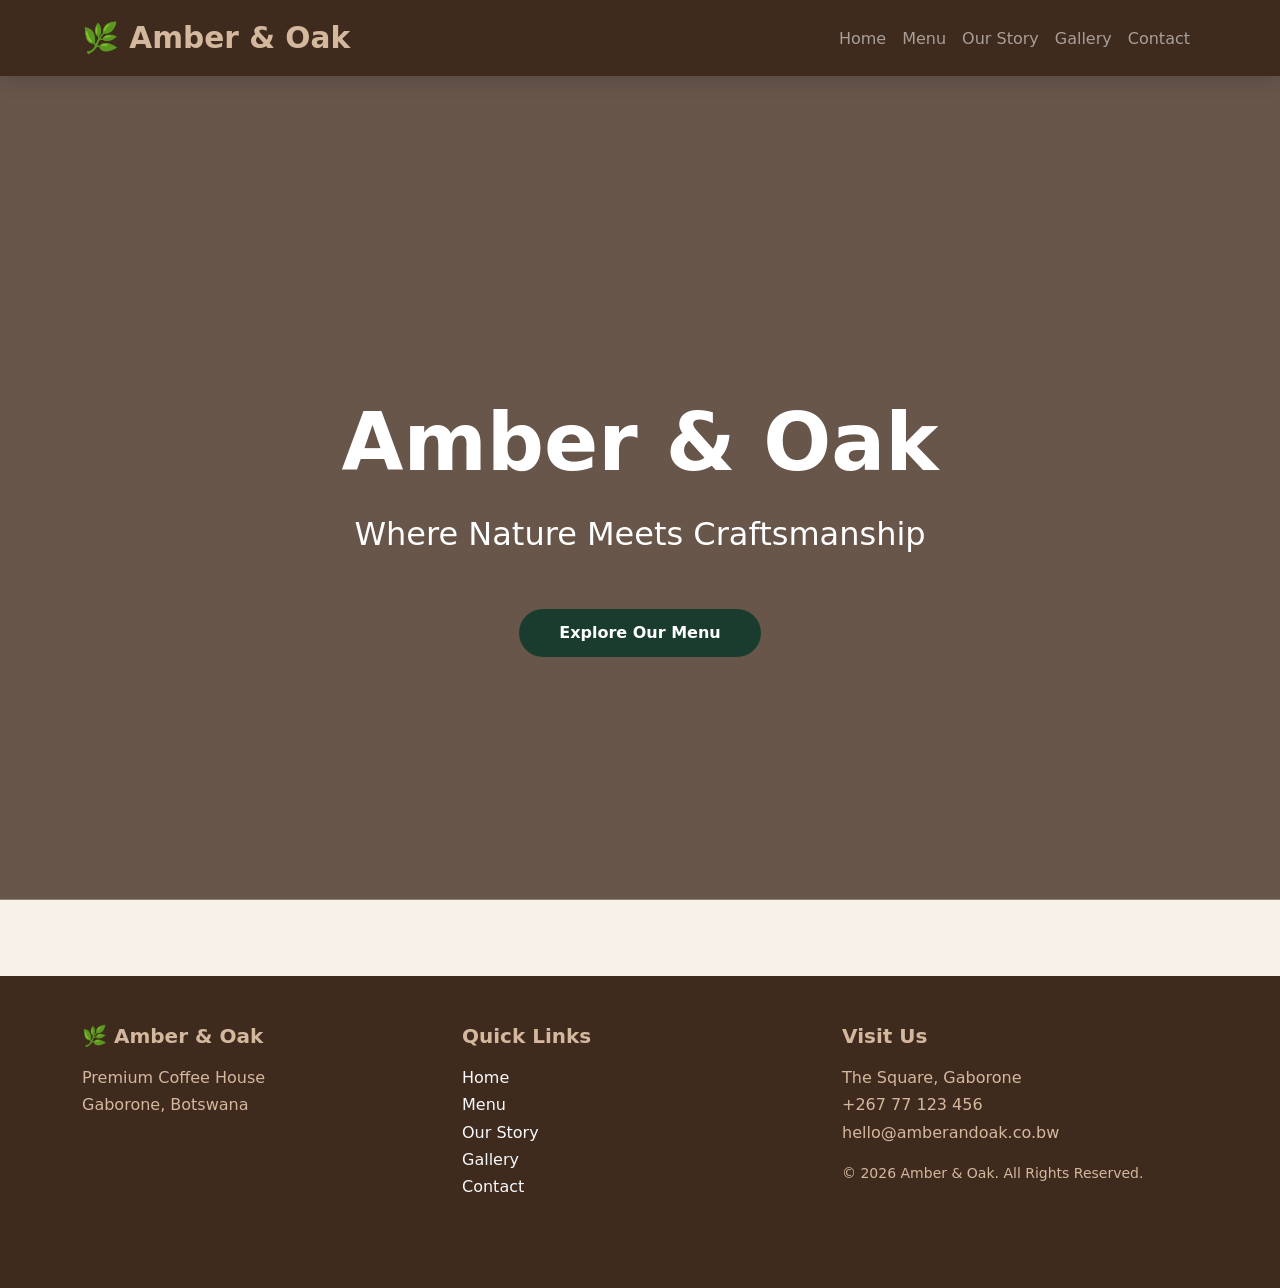
<file: index.html>
<!DOCTYPE html>
<html lang="en">
<head>
    <meta charset="UTF-8">
    <meta name="viewport" content="width=device-width, initial-scale=1.0">
    <title>Amber & Oak | Premium Coffee House</title>
    <link href="https://cdn.jsdelivr.net/npm/bootstrap@5.3.3/dist/css/bootstrap.min.css" rel="stylesheet">
    <link rel="stylesheet" href="css/style.css">
    <link href="https://cdnjs.cloudflare.com/ajax/libs/font-awesome/6.5.0/css/all.min.css" rel="stylesheet">
</head>
<body>

    <nav class="navbar navbar-expand-lg navbar-dark sticky-top">
        <div class="container">
            <a class="navbar-brand fw-bold" href="index.html">🌿 Amber & Oak</a>
            <button class="navbar-toggler" type="button" data-bs-toggle="collapse" data-bs-target="#navbarNav">
                <span class="navbar-toggler-icon"></span>
            </button>
            <div class="collapse navbar-collapse" id="navbarNav">
                <ul class="navbar-nav ms-auto">
                    <li class="nav-item"><a class="nav-link" href="index.html">Home</a></li>
                    <li class="nav-item"><a class="nav-link" href="menu.html">Menu</a></li>
                    <li class="nav-item"><a class="nav-link" href="about.html">Our Story</a></li>
                    <li class="nav-item"><a class="nav-link" href="gallery.html">Gallery</a></li>
                    <li class="nav-item"><a class="nav-link" href="contact.html">Contact</a></li>
                </ul>
            </div>
        </div>
    </nav>

    <section class="hero text-center">
        <div class="container">
            <h1 class="display-1 fw-bold mb-3">Amber & Oak</h1>
            <p class="lead fs-2 mb-5">Where Nature Meets Craftsmanship</p>
            <a href="menu.html" class="btn menu-btn">Explore Our Menu</a>
        </div>
    </section>

    <!-- Footer -->
    <footer class="py-5 mt-auto">
        <div class="container">
            <div class="row text-center text-md-start">
                <div class="col-md-4 mb-4">
                    <h5 class="fw-bold mb-3">🌿 Amber & Oak</h5>
                    <p>Premium Coffee House<br>Gaborone, Botswana</p>
                </div>
                <div class="col-md-4 mb-4">
                    <h5 class="fw-bold mb-3">Quick Links</h5>
                    <ul class="list-unstyled">
                        <li><a href="index.html" class="text-light text-decoration-none">Home</a></li>
                        <li><a href="menu.html" class="text-light text-decoration-none">Menu</a></li>
                        <li><a href="about.html" class="text-light text-decoration-none">Our Story</a></li>
                        <li><a href="gallery.html" class="text-light text-decoration-none">Gallery</a></li>
                        <li><a href="contact.html" class="text-light text-decoration-none">Contact</a></li>
                    </ul>
                </div>
                <div class="col-md-4 mb-4">
                    <h5 class="fw-bold mb-3">Visit Us</h5>
                    <p>The Square, Gaborone<br>
                     +267 77 123 456<br>
                     hello@amberandoak.co.bw</p>
                    <p class="mt-3 small">© 2026 Amber & Oak. All Rights Reserved.</p>
                </div>
            </div>
        </div>
    </footer>

    <script src="https://cdn.jsdelivr.net/npm/bootstrap@5.3.3/dist/js/bootstrap.bundle.min.js"></script>
</body>
</html>
</file>
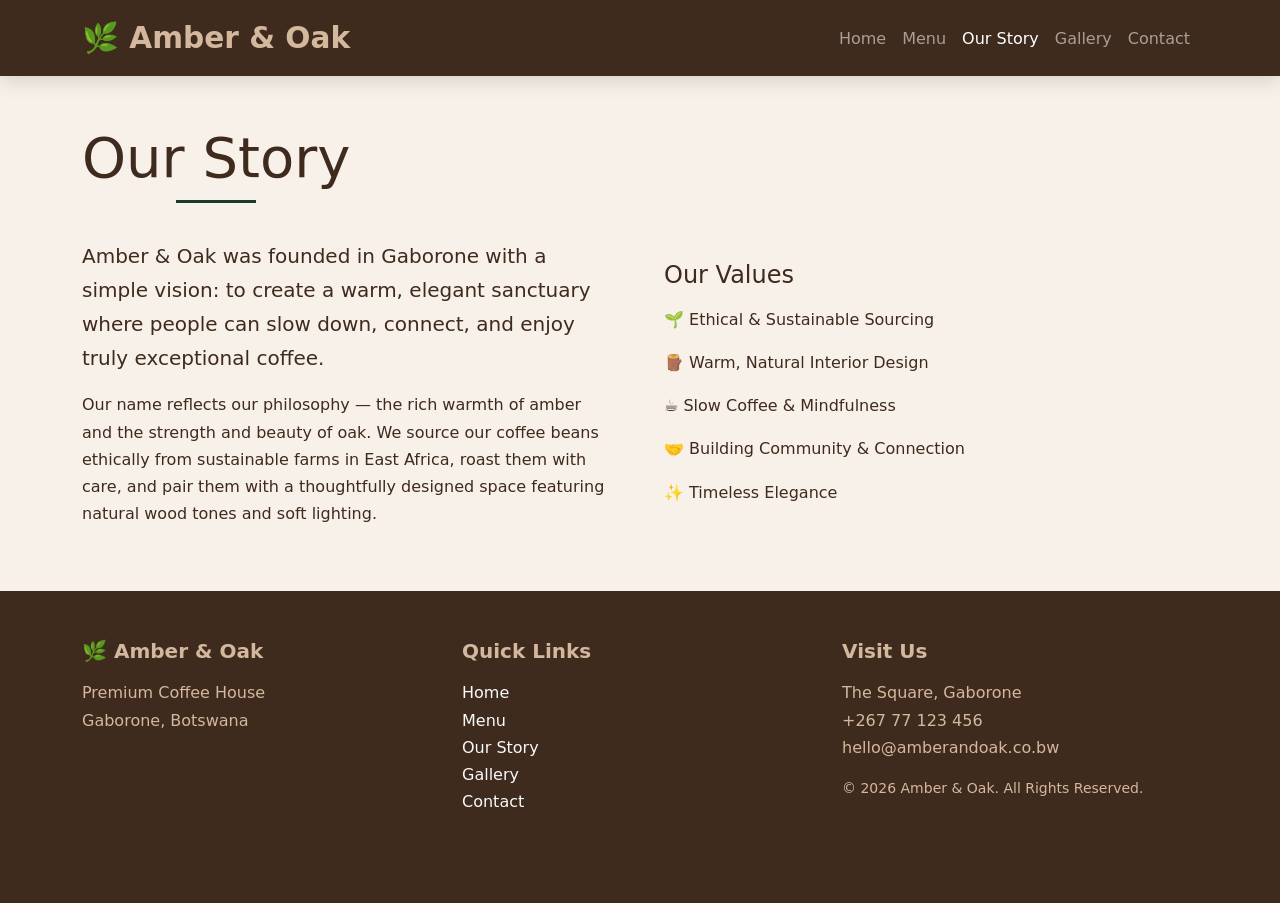
<file: about.html>
<!DOCTYPE html>
<html lang="en">
<head>
    <meta charset="UTF-8">
    <meta name="viewport" content="width=device-width, initial-scale=1.0">
    <title>Our Story - Amber & Oak</title>
    <link href="https://cdn.jsdelivr.net/npm/bootstrap@5.3.3/dist/css/bootstrap.min.css" rel="stylesheet">
    <link rel="stylesheet" href="css/style.css">
    <link href="https://cdnjs.cloudflare.com/ajax/libs/font-awesome/6.5.0/css/all.min.css" rel="stylesheet">
</head>
<body>

    <nav class="navbar navbar-expand-lg navbar-dark sticky-top">
        <div class="container">
            <a class="navbar-brand fw-bold" href="index.html">🌿 Amber & Oak</a>
            <button class="navbar-toggler" type="button" data-bs-toggle="collapse" data-bs-target="#navbarNav">
                <span class="navbar-toggler-icon"></span>
            </button>
            <div class="collapse navbar-collapse" id="navbarNav">
                <ul class="navbar-nav ms-auto">
                    <li class="nav-item"><a class="nav-link" href="index.html">Home</a></li>
                    <li class="nav-item"><a class="nav-link" href="menu.html">Menu</a></li>
                    <li class="nav-item"><a class="nav-link active" href="about.html">Our Story</a></li>
                    <li class="nav-item"><a class="nav-link" href="gallery.html">Gallery</a></li>
                    <li class="nav-item"><a class="nav-link" href="contact.html">Contact</a></li>
                </ul>
            </div>
        </div>
    </nav>

    <div class="container my-5">
        <h1 class="text-center display-4 mb-5 section-title">Our Story</h1>
        
        <div class="row align-items-center g-5">
            <div class="col-lg-6">
                <p class="lead">Amber & Oak was founded in Gaborone with a simple vision: to create a warm, elegant sanctuary where people can slow down, connect, and enjoy truly exceptional coffee.</p>
                <p>Our name reflects our philosophy — the rich warmth of amber and the strength and beauty of oak. We source our coffee beans ethically from sustainable farms in East Africa, roast them with care, and pair them with a thoughtfully designed space featuring natural wood tones and soft lighting.</p>
            </div>
            <div class="col-lg-6">
                <h4 class="mb-3">Our Values</h4>
                <ul class="list-unstyled">
                    <li class="mb-3">🌱 Ethical & Sustainable Sourcing</li>
                    <li class="mb-3">🪵 Warm, Natural Interior Design</li>
                    <li class="mb-3">☕ Slow Coffee & Mindfulness</li>
                    <li class="mb-3">🤝 Building Community & Connection</li>
                    <li class="mb-3">✨ Timeless Elegance</li>
                </ul>
            </div>
        </div>
    </div>

    <!-- Footer -->
    <footer class="py-5 mt-auto">
        <div class="container">
            <div class="row text-center text-md-start">
                <div class="col-md-4 mb-4">
                    <h5 class="fw-bold mb-3">🌿 Amber & Oak</h5>
                    <p>Premium Coffee House<br>Gaborone, Botswana</p>
                </div>
                <div class="col-md-4 mb-4">
                    <h5 class="fw-bold mb-3">Quick Links</h5>
                    <ul class="list-unstyled">
                        <li><a href="index.html" class="text-light text-decoration-none">Home</a></li>
                        <li><a href="menu.html" class="text-light text-decoration-none">Menu</a></li>
                        <li><a href="about.html" class="text-light text-decoration-none">Our Story</a></li>
                        <li><a href="gallery.html" class="text-light text-decoration-none">Gallery</a></li>
                        <li><a href="contact.html" class="text-light text-decoration-none">Contact</a></li>
                    </ul>
                </div>
                <div class="col-md-4 mb-4">
                    <h5 class="fw-bold mb-3">Visit Us</h5>
                    <p>The Square, Gaborone<br>
                     +267 77 123 456<br>
                     hello@amberandoak.co.bw</p>
                    <p class="mt-3 small">© 2026 Amber & Oak. All Rights Reserved.</p>
                </div>
            </div>
        </div>
    </footer>

    <script src="https://cdn.jsdelivr.net/npm/bootstrap@5.3.3/dist/js/bootstrap.bundle.min.js"></script>
</body>
</html>
</file>
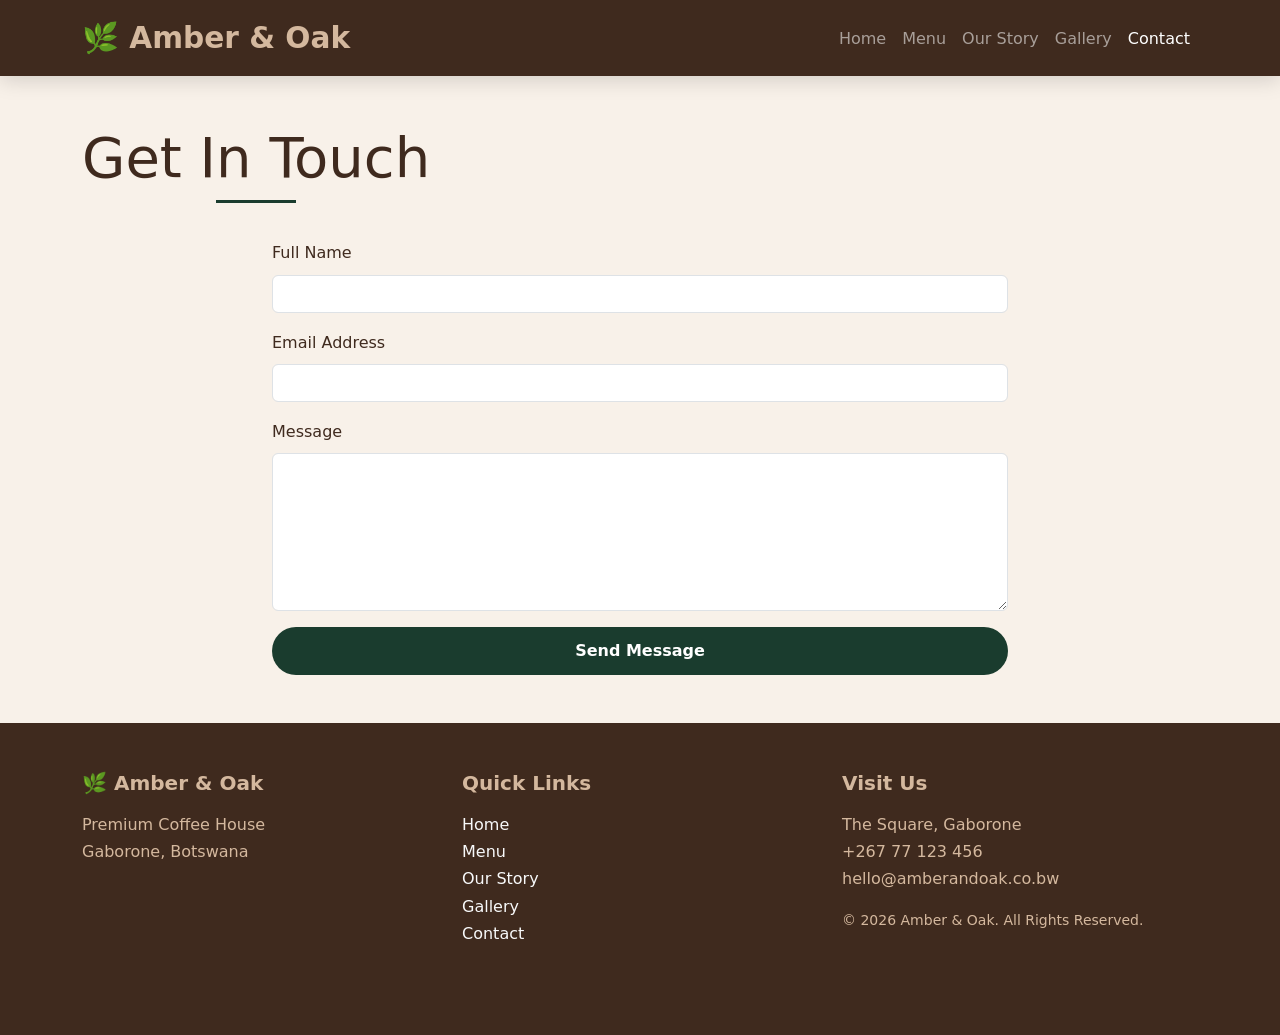
<file: contact.html>
<!DOCTYPE html>
<html lang="en">
<head>
    <meta charset="UTF-8">
    <meta name="viewport" content="width=device-width, initial-scale=1.0">
    <title>Contact - Amber & Oak</title>
    <link href="https://cdn.jsdelivr.net/npm/bootstrap@5.3.3/dist/css/bootstrap.min.css" rel="stylesheet">
    <link rel="stylesheet" href="css/style.css">
    <link href="https://cdnjs.cloudflare.com/ajax/libs/font-awesome/6.5.0/css/all.min.css" rel="stylesheet">
</head>
<body>

    <nav class="navbar navbar-expand-lg navbar-dark sticky-top">
        <div class="container">
            <a class="navbar-brand fw-bold" href="index.html">🌿 Amber & Oak</a>
            <button class="navbar-toggler" type="button" data-bs-toggle="collapse" data-bs-target="#navbarNav">
                <span class="navbar-toggler-icon"></span>
            </button>
            <div class="collapse navbar-collapse" id="navbarNav">
                <ul class="navbar-nav ms-auto">
                    <li class="nav-item"><a class="nav-link" href="index.html">Home</a></li>
                    <li class="nav-item"><a class="nav-link" href="menu.html">Menu</a></li>
                    <li class="nav-item"><a class="nav-link" href="about.html">Our Story</a></li>
                    <li class="nav-item"><a class="nav-link" href="gallery.html">Gallery</a></li>
                    <li class="nav-item"><a class="nav-link active" href="contact.html">Contact</a></li>
                </ul>
            </div>
        </div>
    </nav>

    <div class="container my-5">
        <h1 class="text-center display-4 mb-5 section-title">Get In Touch</h1>
        
        <div class="row justify-content-center">
            <div class="col-md-8">
                <form id="contactForm">
                    <div class="mb-3">
                        <label class="form-label">Full Name</label>
                        <input type="text" class="form-control" required>
                    </div>
                    <div class="mb-3">
                        <label class="form-label">Email Address</label>
                        <input type="email" class="form-control" required>
                    </div>
                    <div class="mb-3">
                        <label class="form-label">Message</label>
                        <textarea class="form-control" rows="6" required></textarea>
                    </div>
                    <button type="submit" class="btn menu-btn w-100">Send Message</button>
                </form>
            </div>
        </div>
    </div>

    <!-- Footer -->
    <footer class="py-5 mt-auto">
        <div class="container">
            <div class="row text-center text-md-start">
                <div class="col-md-4 mb-4">
                    <h5 class="fw-bold mb-3">🌿 Amber & Oak</h5>
                    <p>Premium Coffee House<br>Gaborone, Botswana</p>
                </div>
                <div class="col-md-4 mb-4">
                    <h5 class="fw-bold mb-3">Quick Links</h5>
                    <ul class="list-unstyled">
                        <li><a href="index.html" class="text-light text-decoration-none">Home</a></li>
                        <li><a href="menu.html" class="text-light text-decoration-none">Menu</a></li>
                        <li><a href="about.html" class="text-light text-decoration-none">Our Story</a></li>
                        <li><a href="gallery.html" class="text-light text-decoration-none">Gallery</a></li>
                        <li><a href="contact.html" class="text-light text-decoration-none">Contact</a></li>
                    </ul>
                </div>
                <div class="col-md-4 mb-4">
                    <h5 class="fw-bold mb-3">Visit Us</h5>
                    <p>The Square, Gaborone<br>
                     +267 77 123 456<br>
                     hello@amberandoak.co.bw</p>
                    <p class="mt-3 small">© 2026 Amber & Oak. All Rights Reserved.</p>
                </div>
            </div>
        </div>
    </footer>

    <script src="https://cdn.jsdelivr.net/npm/bootstrap@5.3.3/dist/js/bootstrap.bundle.min.js"></script>
    <script>
        document.getElementById('contactForm').addEventListener('submit', function(e) {
            e.preventDefault();
            alert('Thank you! Your message has been received. We look forward to welcoming you at Amber & Oak ☕');
        });
    </script>
</body>
</html>
</file>
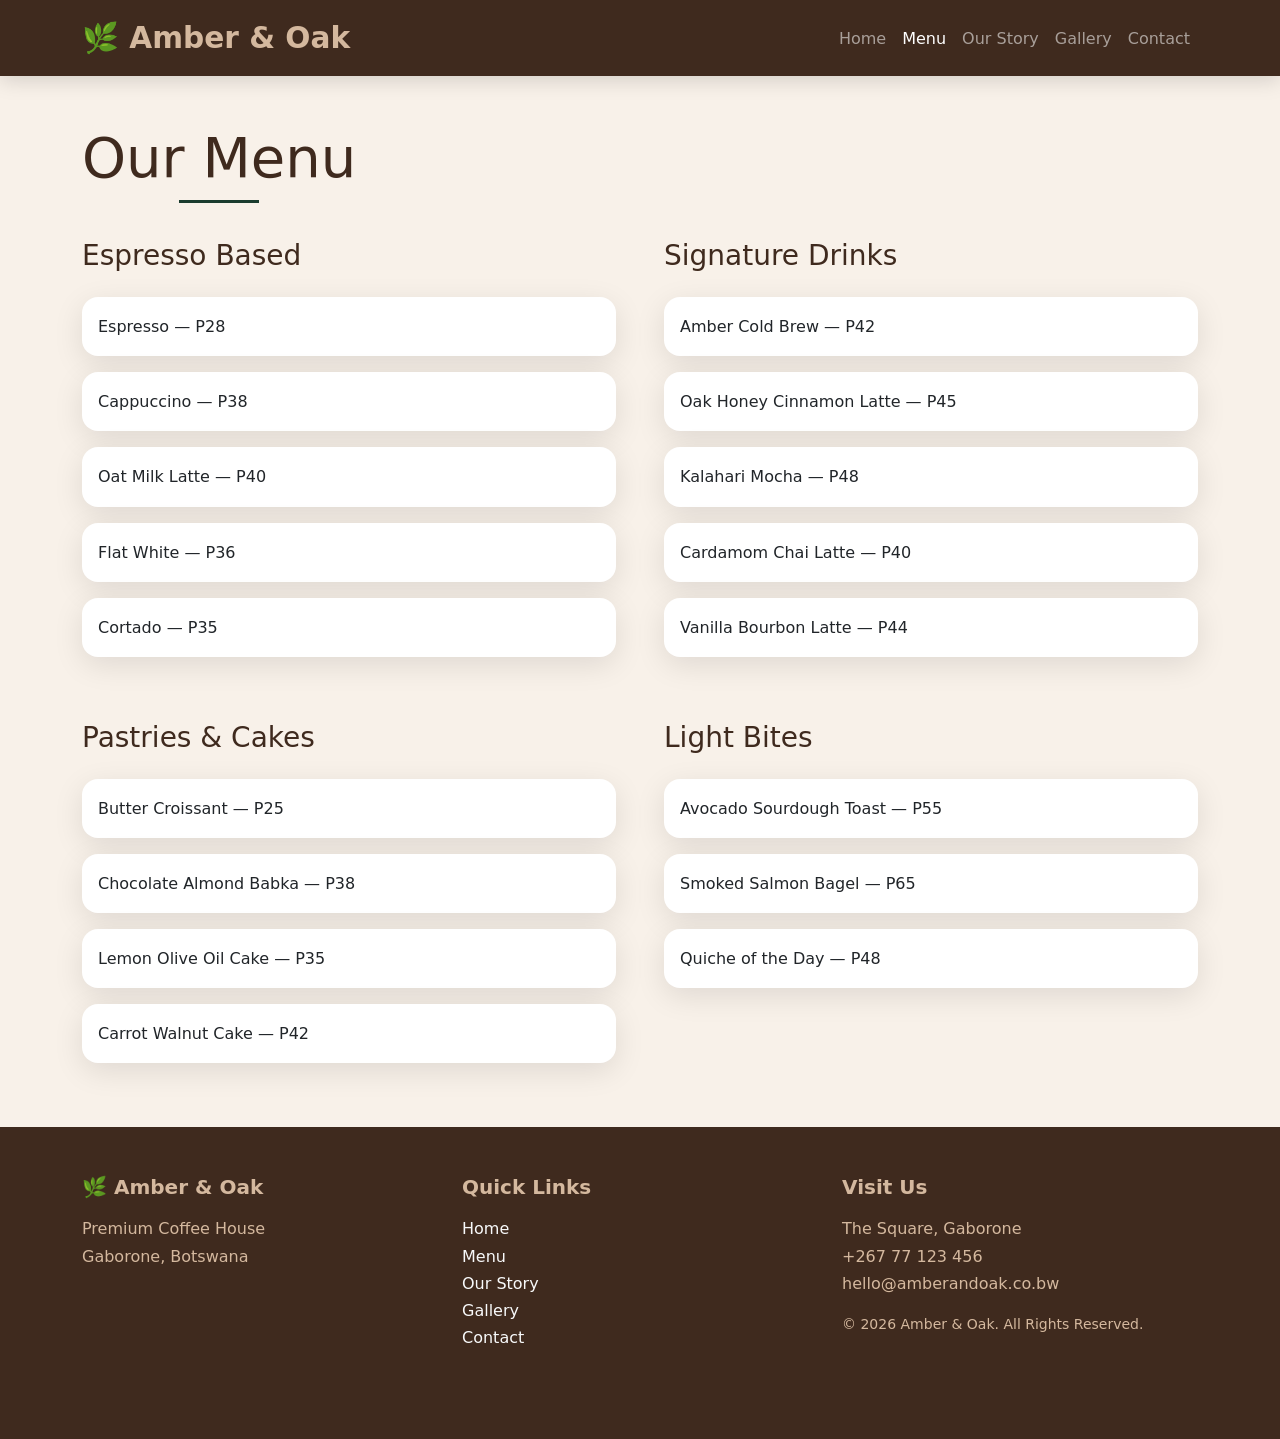
<file: menu.html>
<!DOCTYPE html>
<html lang="en">
<head>
    <meta charset="UTF-8">
    <meta name="viewport" content="width=device-width, initial-scale=1.0">
    <title>Menu - Amber & Oak</title>
    <link href="https://cdn.jsdelivr.net/npm/bootstrap@5.3.3/dist/css/bootstrap.min.css" rel="stylesheet">
    <link rel="stylesheet" href="css/style.css">
    <link href="https://cdnjs.cloudflare.com/ajax/libs/font-awesome/6.5.0/css/all.min.css" rel="stylesheet">
</head>
<body>

    <nav class="navbar navbar-expand-lg navbar-dark sticky-top">
        <div class="container">
            <a class="navbar-brand fw-bold" href="index.html">🌿 Amber & Oak</a>
            <button class="navbar-toggler" type="button" data-bs-toggle="collapse" data-bs-target="#navbarNav">
                <span class="navbar-toggler-icon"></span>
            </button>
            <div class="collapse navbar-collapse" id="navbarNav">
                <ul class="navbar-nav ms-auto">
                    <li class="nav-item"><a class="nav-link" href="index.html">Home</a></li>
                    <li class="nav-item"><a class="nav-link active" href="menu.html">Menu</a></li>
                    <li class="nav-item"><a class="nav-link" href="about.html">Our Story</a></li>
                    <li class="nav-item"><a class="nav-link" href="gallery.html">Gallery</a></li>
                    <li class="nav-item"><a class="nav-link" href="contact.html">Contact</a></li>
                </ul>
            </div>
        </div>
    </nav>

    <div class="container my-5">
        <h1 class="text-center display-4 mb-5 section-title">Our Menu</h1>
        
        <div class="row g-5">
            <div class="col-lg-6">
                <h3 class="mb-4">Espresso Based</h3>
                <div class="card mb-3"><div class="card-body">Espresso — P28</div></div>
                <div class="card mb-3"><div class="card-body">Cappuccino — P38</div></div>
                <div class="card mb-3"><div class="card-body">Oat Milk Latte — P40</div></div>
                <div class="card mb-3"><div class="card-body">Flat White — P36</div></div>
                <div class="card mb-3"><div class="card-body">Cortado — P35</div></div>
            </div>
            
            <div class="col-lg-6">
                <h3 class="mb-4">Signature Drinks</h3>
                <div class="card mb-3"><div class="card-body">Amber Cold Brew — P42</div></div>
                <div class="card mb-3"><div class="card-body">Oak Honey Cinnamon Latte — P45</div></div>
                <div class="card mb-3"><div class="card-body">Kalahari Mocha — P48</div></div>
                <div class="card mb-3"><div class="card-body">Cardamom Chai Latte — P40</div></div>
                <div class="card mb-3"><div class="card-body">Vanilla Bourbon Latte — P44</div></div>
            </div>

            <div class="col-lg-6">
                <h3 class="mb-4">Pastries & Cakes</h3>
                <div class="card mb-3"><div class="card-body">Butter Croissant — P25</div></div>
                <div class="card mb-3"><div class="card-body">Chocolate Almond Babka — P38</div></div>
                <div class="card mb-3"><div class="card-body">Lemon Olive Oil Cake — P35</div></div>
                <div class="card mb-3"><div class="card-body">Carrot Walnut Cake — P42</div></div>
            </div>

            <div class="col-lg-6">
                <h3 class="mb-4">Light Bites</h3>
                <div class="card mb-3"><div class="card-body">Avocado Sourdough Toast — P55</div></div>
                <div class="card mb-3"><div class="card-body">Smoked Salmon Bagel — P65</div></div>
                <div class="card mb-3"><div class="card-body">Quiche of the Day — P48</div></div>
            </div>
        </div>
    </div>

    <!-- Footer -->
    <footer class="py-5 mt-auto">
        <div class="container">
            <div class="row text-center text-md-start">
                <div class="col-md-4 mb-4">
                    <h5 class="fw-bold mb-3">🌿 Amber & Oak</h5>
                    <p>Premium Coffee House<br>Gaborone, Botswana</p>
                </div>
                <div class="col-md-4 mb-4">
                    <h5 class="fw-bold mb-3">Quick Links</h5>
                    <ul class="list-unstyled">
                        <li><a href="index.html" class="text-light text-decoration-none">Home</a></li>
                        <li><a href="menu.html" class="text-light text-decoration-none">Menu</a></li>
                        <li><a href="about.html" class="text-light text-decoration-none">Our Story</a></li>
                        <li><a href="gallery.html" class="text-light text-decoration-none">Gallery</a></li>
                        <li><a href="contact.html" class="text-light text-decoration-none">Contact</a></li>
                    </ul>
                </div>
                <div class="col-md-4 mb-4">
                    <h5 class="fw-bold mb-3">Visit Us</h5>
                    <p>The Square, Gaborone<br>
                     +267 77 123 456<br>
                     hello@amberandoak.co.bw</p>
                    <p class="mt-3 small">© 2026 Amber & Oak. All Rights Reserved.</p>
                </div>
            </div>
        </div>
    </footer>

    <script src="https://cdn.jsdelivr.net/npm/bootstrap@5.3.3/dist/js/bootstrap.bundle.min.js"></script>
</body>
</html>
</file>
<file: css/style.css>
body {
    font-family: 'Segoe UI', system-ui, sans-serif;
    color: #3f2a1e;
    background-color: #f8f1e9;
    line-height: 1.7;
}

.navbar {
    background-color: #3f2a1e !important;
    box-shadow: 0 4px 20px rgba(0,0,0,0.15);
}

.navbar-brand {
    color: #d4b89e !important;
    font-size: 1.85rem;
}

.hero {
    background: linear-gradient(rgba(63,42,30,0.78), rgba(63,42,30,0.78)), 
                url('https://source.unsplash.com/random/1600x1000/?wood,coffee,interior') center/cover no-repeat;
    height: 100vh;
    color: white;
    display: flex;
    align-items: center;
    background-attachment: fixed;
}

.menu-btn {
    background-color: #1a3c2e;
    color: white;
    border: none;
    padding: 12px 40px;
    font-weight: 600;
    border-radius: 50px;
    transition: all 0.3s;
}

.menu-btn:hover {
    background-color: #234d3b;
    transform: scale(1.08);
    box-shadow: 0 10px 20px rgba(26, 60, 46, 0.3);
}

.card {
    border: none;
    border-radius: 16px;
    overflow: hidden;
    box-shadow: 0 8px 30px rgba(0,0,0,0.1);
    transition: all 0.4s ease;
}

.card:hover {
    transform: translateY(-15px);
    box-shadow: 0 25px 40px rgba(0,0,0,0.18);
}

.section-title {
    color: #3f2a1e;
    position: relative;
    display: inline-block;
    margin-bottom: 2.5rem;
}

.section-title:after {
    content: '';
    position: absolute;
    width: 80px;
    height: 3px;
    background-color: #1a3c2e;
    bottom: -12px;
    left: 50%;
    transform: translateX(-50%);
}

img {
    transition: transform 0.4s ease;
}

img:hover {
    transform: scale(1.05);
}

footer {
    background-color: #3f2a1e;
    color: #d4b89e;
}

footer a {
    color: #d4b89e;
    text-decoration: none;
}

footer a:hover {
    color: #f5e8c7;
}
</file>
